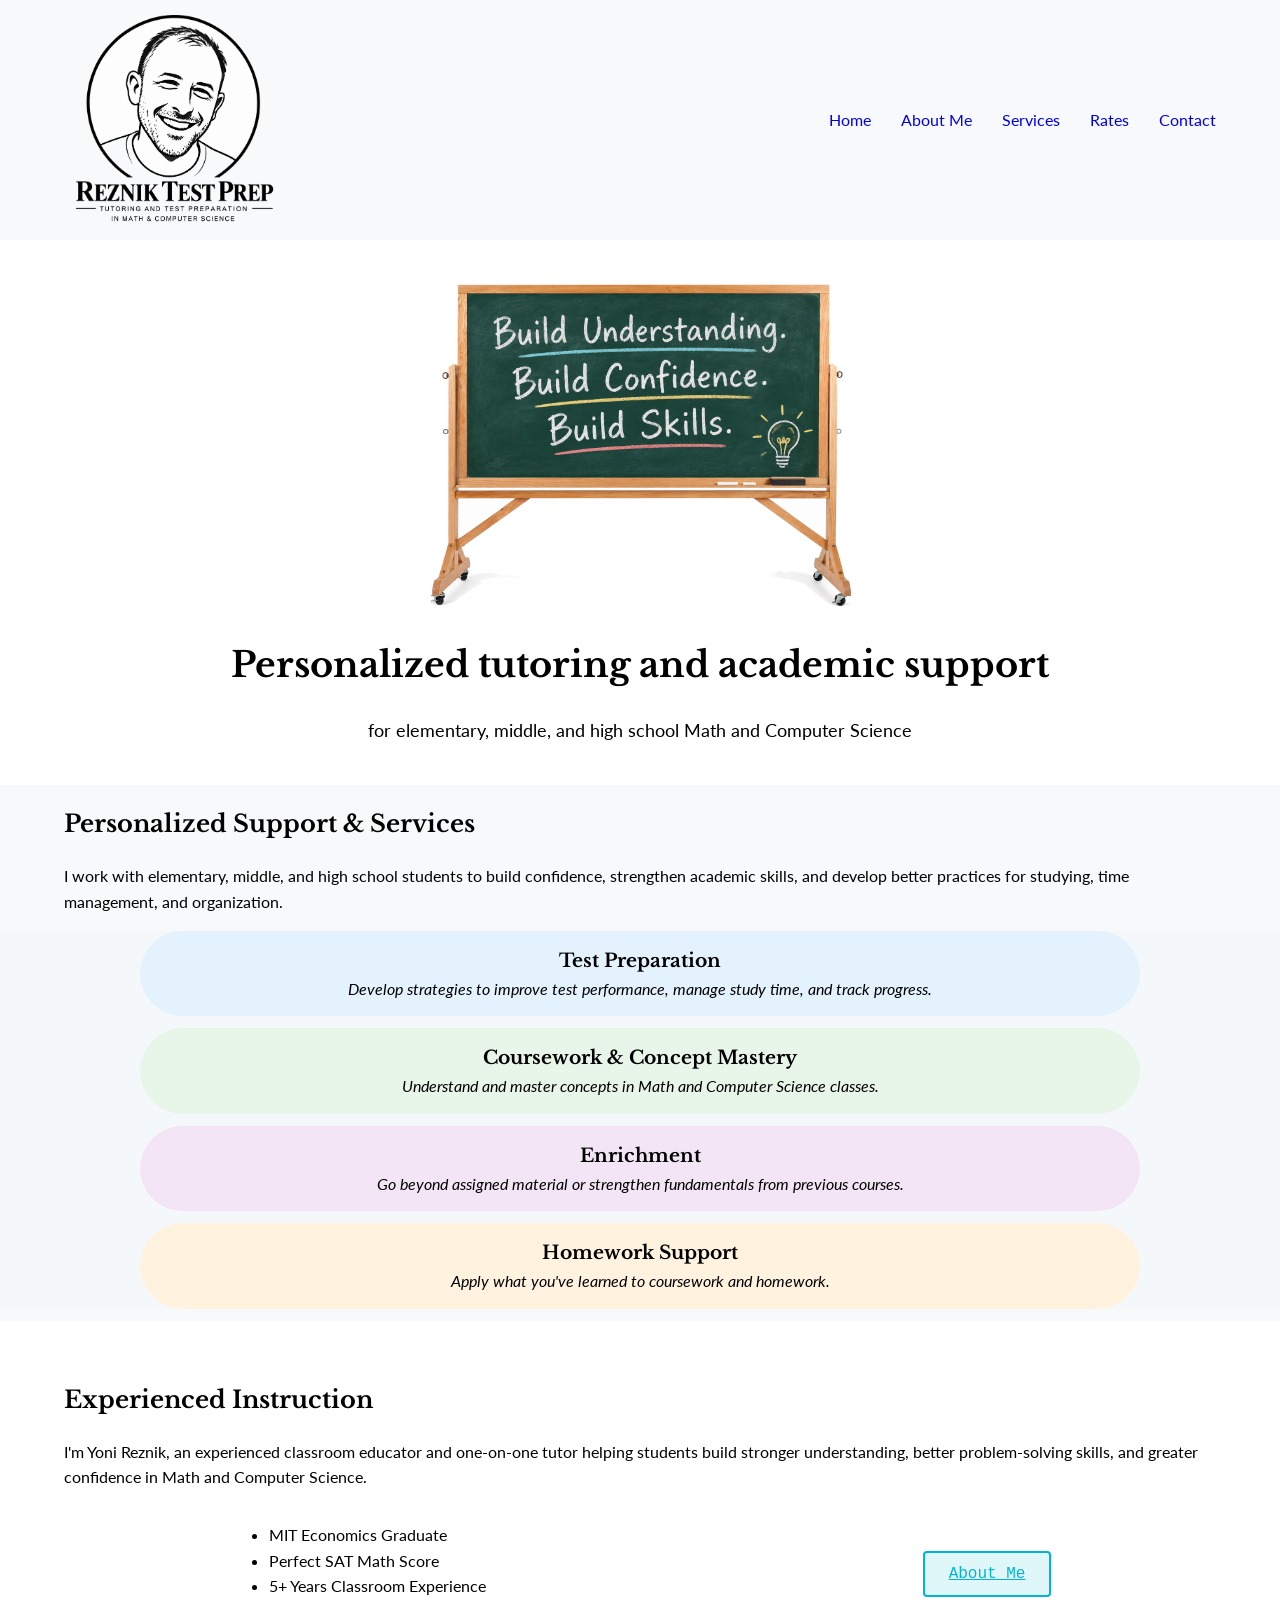
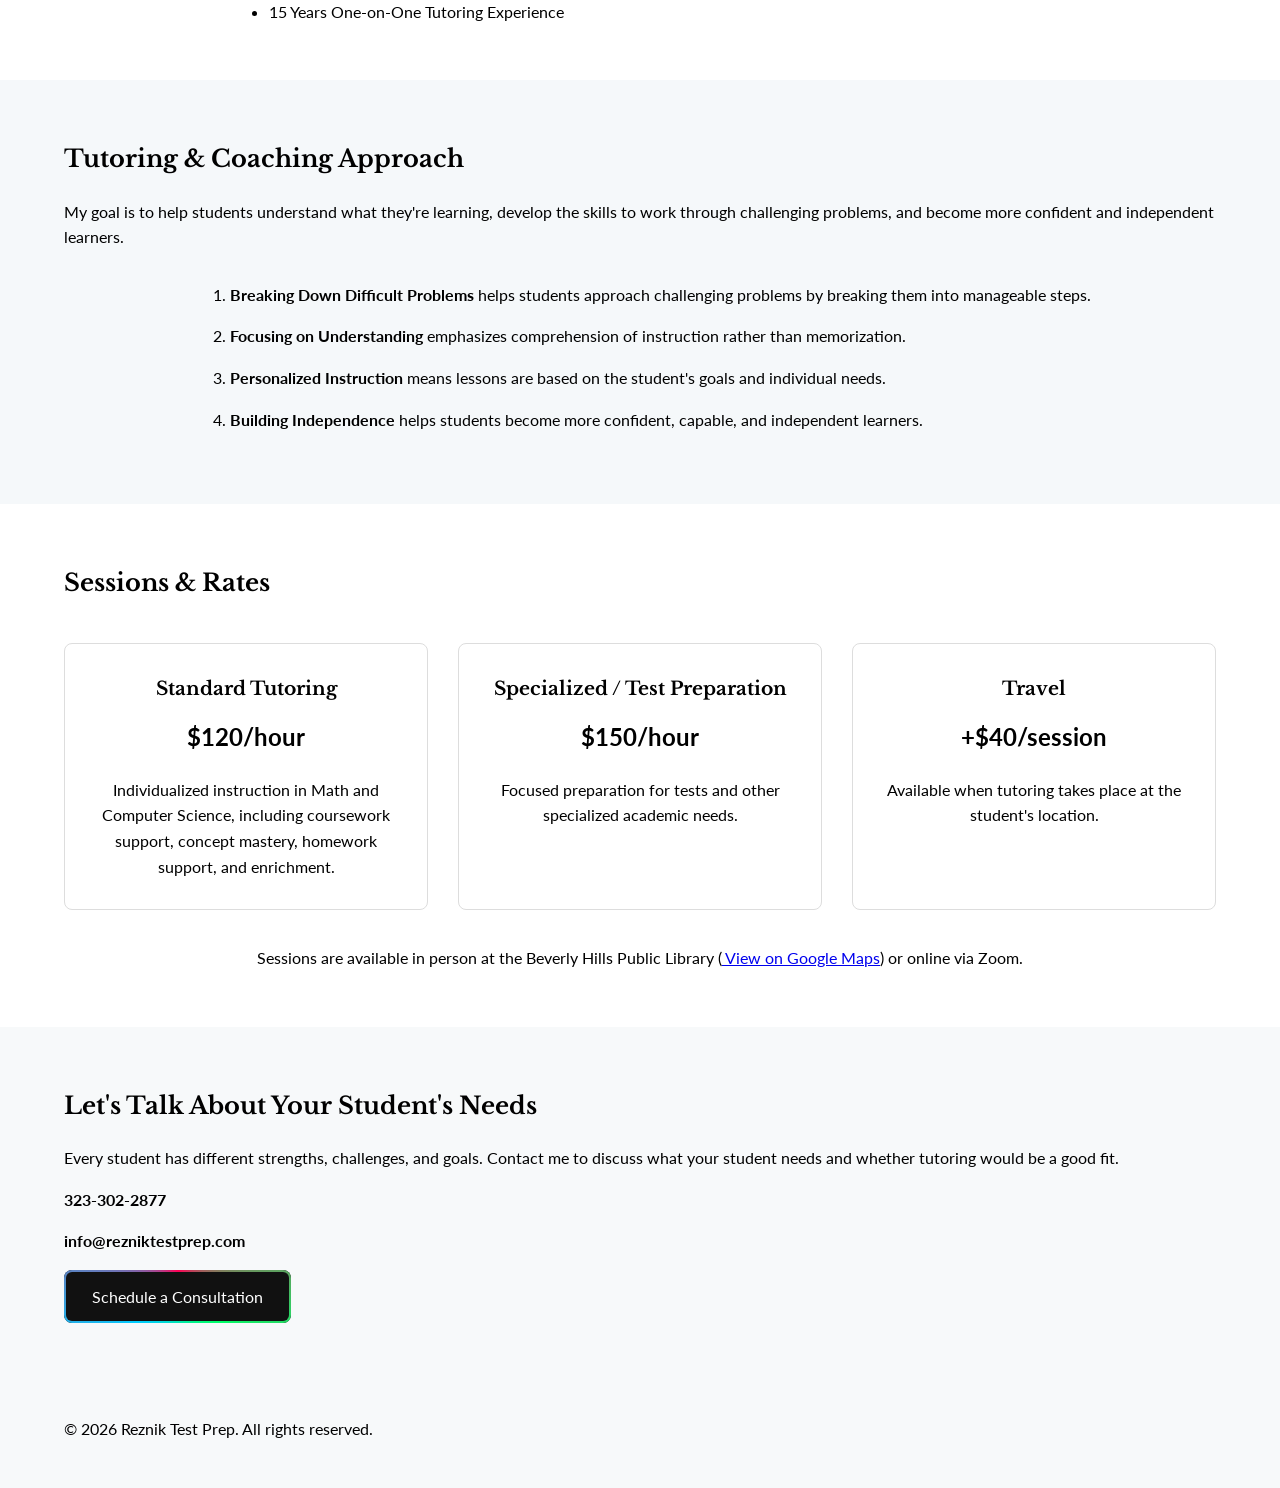
<file: htdocs/index.html>
<!DOCTYPE html>
<html lang="en">
<head>
    <meta charset="UTF-8">
    <meta name="viewport" content="width=device-width, initial-scale=1.0">
    
    <title>Tutoring and Test Preparation</title>
    
    <link rel="stylesheet" href="css/style.css?v=3">
    <link rel="preconnect" href="https://fonts.googleapis.com">
    <link rel="preconnect" href="https://fonts.gstatic.com" crossorigin>
    <link href="https://fonts.googleapis.com/css2?family=Lato:wght@400;700&family=Libre+Baskerville:wght@400;700&display=swap" rel="stylesheet">
</head>
<body>
    <header>
        <div class="container">
            <div class="logo">
                <img src="images/transparent_RTPlogo.png"
                     alt="Reznik Test Prep logo"
                     id="logoImage">
            </div>
            
            <div id="logoModal" class="logo-modal">
                <span class="logo-modal-close">&times;</span>
                <img src="images/RTPlogo.png"
                     alt="Reznik Test Prep logo enlarged">
            </div>            
            <nav>
                <a href="index.html">Home</a>
                <a href="about.html">About Me</a>
                <a href="index.html#services">Services</a>
                <a href="index.html#rates">Rates</a>
                <a href="contact.html">Contact</a>
            </nav>
            <!-- <nav>
                <a href="index.html">Home</a>
                <a href="services.html">Services</a>
                <a href="rates.html">Rates</a>
                <a href="contact.html">Contact</a>
            </nav> -->
        </div>
    </header>

    <main>
        <section class="hero">
            <div class="container">
                <!-- <h1>Build Understanding. Build Confidence. Build Skills.</h1> -->
                <img src="images/transparent_Chalkboard.png" alt="Chalkboard with writing on it">

                <h1>Personalized tutoring and academic support</h1>
                <p>for elementary, middle, and high school Math and Computer Science</p>
            </div>
        </section>
        
        <section class="section-label" id="services">
            <div class="container">
                <h2>Personalized Support & Services</h2>
                <p>I work with elementary, middle, and high school students to build confidence, strengthen academic skills, and develop better practices for studying, time management, and organization.</p>
            </div>
        </section>
        
        <section class="services">
            <div class="cloud-container" style="background-color: #E3F2FD;">
                <h3>Test Preparation</h3>
                <p><i>Develop strategies to improve test performance, manage study time, and track progress.</i></p>
            </div>
            <div class="cloud-container" style="background-color: #E8F5E9;">
                <h3>Coursework & Concept Mastery</h3>
                <p><i>Understand and master concepts in Math and Computer Science classes.</i></p>
            </div>
            <div class="cloud-container" style="background-color: #F3E5F5;">
                <h3>Enrichment</h3>
                <p><i>Go beyond assigned material or strengthen fundamentals from previous courses.</i></p>
            </div>
            <div class="cloud-container" style="background-color: #FFF3E0;">
                <h3>Homework Support</h3>
                <p><i>Apply what you've learned to coursework and homework.</i></p>
            </div>
        </section>

        <section class="credentials">
            <div class="container">
                <h2>Experienced Instruction</h2>
                <p>I'm Yoni Reznik, an experienced classroom educator and one-on-one tutor helping students build stronger understanding, better problem-solving skills, and greater confidence in Math and Computer Science.</p>
                <div class="cloud-container-leftalign">
                <ul>
                    <li>MIT Economics Graduate</li>
                    <li>Perfect SAT Math Score</li>
                    <li>5+ Years Classroom Experience</li>
                    <li>15 Years One-on-One Tutoring Experience</li>
                </ul>
                <p>                
                    <a href="about.html" class="morph-btn">About Me</a>
                </p>
                </div>
            </div>

        </section>

        <section class="approach">
            <div class="container">
                <h2>Tutoring & Coaching Approach</h2>
                <p>My goal is to help students understand what they're learning, develop the skills to work through challenging problems, and become more confident and independent learners.</p>
                <div class="cloud-container-leftalign">
                    <ol>
                    <li><strong>Breaking Down Difficult Problems </strong>helps students approach challenging problems by breaking them into manageable steps.</p>
                    <li><strong>Focusing on Understanding </strong>emphasizes comprehension of instruction rather than memorization.</p>
                    <li><strong>Personalized Instruction </strong>means lessons are based on the student's goals and individual needs.</p>
                    <li><strong>Building Independence </strong>helps students become more confident, capable, and independent learners.</p>
                </ol>
                </div>
            </div>
        </section>

        <section class="rates" id="rates">
            <div class="container">
                <h2>Sessions & Rates</h2>
        
                <div class="rate-options">
        
                    <div class="rate">
                        <h3>Standard Tutoring</h3>
                        <p class="price">$120/hour</p>
                        <p>Individualized instruction in Math and Computer Science, including coursework support, concept mastery, homework support, and enrichment.</p>
                    </div>
        
                    <div class="rate">
                        <h3>Specialized / Test Preparation</h3>
                        <p class="price">$150/hour</p>
                        <p>Focused preparation for tests and other specialized academic needs.</p>
                    </div>
        
                    <div class="rate">
                        <h3>Travel</h3>
                        <p class="price">+$40/session</p>
                        <p>Available when tutoring takes place at the student's location.</p>
                    </div>
        
                </div>
        
                <p class="location">
                    Sessions are available in person at the Beverly Hills Public Library (<a href="https://www.google.com/maps/search/?api=1&query=Beverly+Hills+Public+Library" target="_blank">
                    View on Google Maps</a>)
                    or online via Zoom.
                </p>
            </div>
        </section>
        
        <section class="cta">
            <div class="container">
                <h2>Let's Talk About Your Student's Needs</h2>
                <p>Every student has different strengths, challenges, and goals. Contact me to discuss what your student needs and whether tutoring would be a good fit.</p>
                <p><b>323-302-2877</b></p>
                <p><b>info@rezniktestprep.com</b></p>
                <a href="contact.html" class="glow-btn">
                    <span>Schedule a Consultation</span>
                </a>
            </div>
        </section>

    </main>

    <footer>
        <div class="container">
            <p>&copy; 2026 Reznik Test Prep. All rights reserved.</p>
        </div>
    </footer>

    <script>
        const logoImage = document.getElementById("logoImage");
        const logoModal = document.getElementById("logoModal");
        const logoClose = document.querySelector(".logo-modal-close");
        
        logoImage.addEventListener("click", function() {
            logoModal.style.display = "flex";
        });
        
        logoClose.addEventListener("click", function() {
            logoModal.style.display = "none";
        });
        
        logoModal.addEventListener("click", function(event) {
            if (event.target === logoModal) {
                logoModal.style.display = "none";
            }
        });
        </script>
    </body>
</html>
</file>
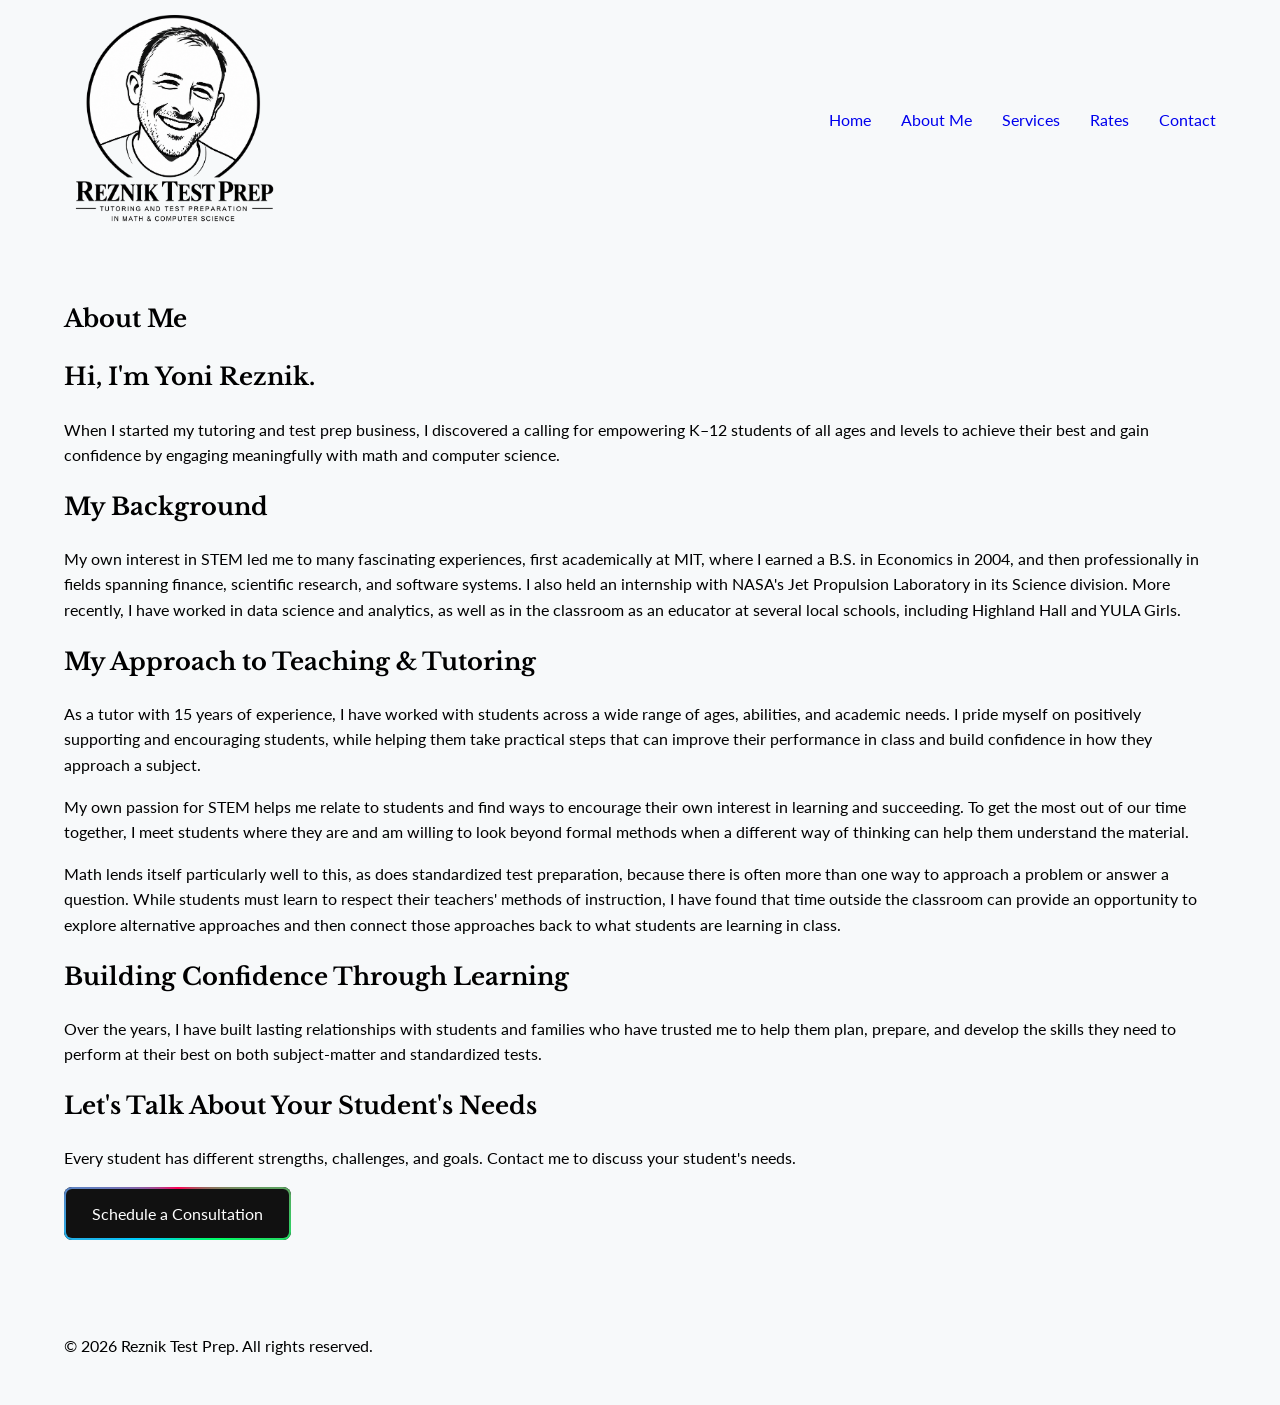
<file: htdocs/about.html>
<!DOCTYPE html>
<html lang="en">
<head>
    <meta charset="UTF-8">
    <meta name="viewport" content="width=device-width, initial-scale=1.0">

    <title>About Me | Reznik Test Prep</title>

    <link rel="stylesheet" href="css/style.css?v=3">

    <link rel="preconnect" href="https://fonts.googleapis.com">
    <link rel="preconnect" href="https://fonts.gstatic.com" crossorigin>
    <link href="https://fonts.googleapis.com/css2?family=Lato:wght@400;700&family=Libre+Baskerville:wght@400;700&display=swap" rel="stylesheet">
</head>

<body>

    <header>
        <div class="container">

            <div class="logo">
                <img src="images/transparent_RTPlogo.png"
                     alt="Reznik Test Prep logo"
                     id="logoImage">
            </div>
            
            <div id="logoModal" class="logo-modal">
                <span class="logo-modal-close">&times;</span>
                <img src="images/RTPlogo.png"
                     alt="Reznik Test Prep logo enlarged">
            </div>            

            <nav>
                <a href="index.html">Home</a>
                <a href="about.html">About Me</a>
                <a href="index.html#services">Services</a>
                <a href="index.html#rates">Rates</a>
                <a href="contact.html">Contact</a>
            </nav>

        </div>
    </header>


    <main>

        <section class="about">
            <div class="container">

                <h1>About Me</h1>

                <h2>Hi, I'm Yoni Reznik.</h2>

                <p>
                    When I started my tutoring and test prep business, I discovered a calling for empowering K–12 students of all ages and levels to achieve their best and gain confidence by engaging meaningfully with math and computer science.                
                </p>


                <h2>My Background</h2>

                <p>
                    My own interest in STEM led me to many fascinating experiences, first academically at MIT, where I earned a B.S. in Economics in 2004, and then professionally in fields spanning finance, scientific research, and software systems. I also held an internship with NASA's Jet Propulsion Laboratory in its Science division. More recently, I have worked in data science and analytics, as well as in the classroom as an educator at several local schools, including Highland Hall and YULA Girls.                
                </p>


                <h2>My Approach to Teaching & Tutoring</h2>

                <p>
                    As a tutor with 15 years of experience, I have worked with students across a wide range of ages, abilities, and academic needs. I pride myself on positively supporting and encouraging students, while helping them take practical steps that can improve their performance in class and build confidence in how they approach a subject.
                </p>
                <p>
                    My own passion for STEM helps me relate to students and find ways to encourage their own interest in learning and succeeding. To get the most out of our time together, I meet students where they are and am willing to look beyond formal methods when a different way of thinking can help them understand the material.
                </p>
                <p>
                    Math lends itself particularly well to this, as does standardized test preparation, because there is often more than one way to approach a problem or answer a question. While students must learn to respect their teachers' methods of instruction, I have found that time outside the classroom can provide an opportunity to explore alternative approaches and then connect those approaches back to what students are learning in class.
                </p>


                <h2>Building Confidence Through Learning</h2>

                <p>
                    Over the years, I have built lasting relationships with students and families who have trusted me to help them plan, prepare, and develop the skills they need to perform at their best on both subject-matter and standardized tests.                
                </p>


                <div class="about-cta">

                    <h2>Let's Talk About Your Student's Needs</h2>

                    <p>
                        Every student has different strengths, challenges,
                        and goals. Contact me to discuss your student's needs.
                    </p>

                    <a href="contact.html" class="glow-btn">
                        <span>Schedule a Consultation</span>
                    </a>

                </div>

            </div>
        </section>

    </main>


    <footer>
        <div class="container">
            <p>&copy; 2026 Reznik Test Prep. All rights reserved.</p>
        </div>
    </footer>

    <script>
        const logoImage = document.getElementById("logoImage");
        const logoModal = document.getElementById("logoModal");
        const logoClose = document.querySelector(".logo-modal-close");
        
        logoImage.addEventListener("click", function() {
            logoModal.style.display = "flex";
        });
        
        logoClose.addEventListener("click", function() {
            logoModal.style.display = "none";
        });
        
        logoModal.addEventListener("click", function(event) {
            if (event.target === logoModal) {
                logoModal.style.display = "none";
            }
        });
        </script>

</body>
</html>
</file>
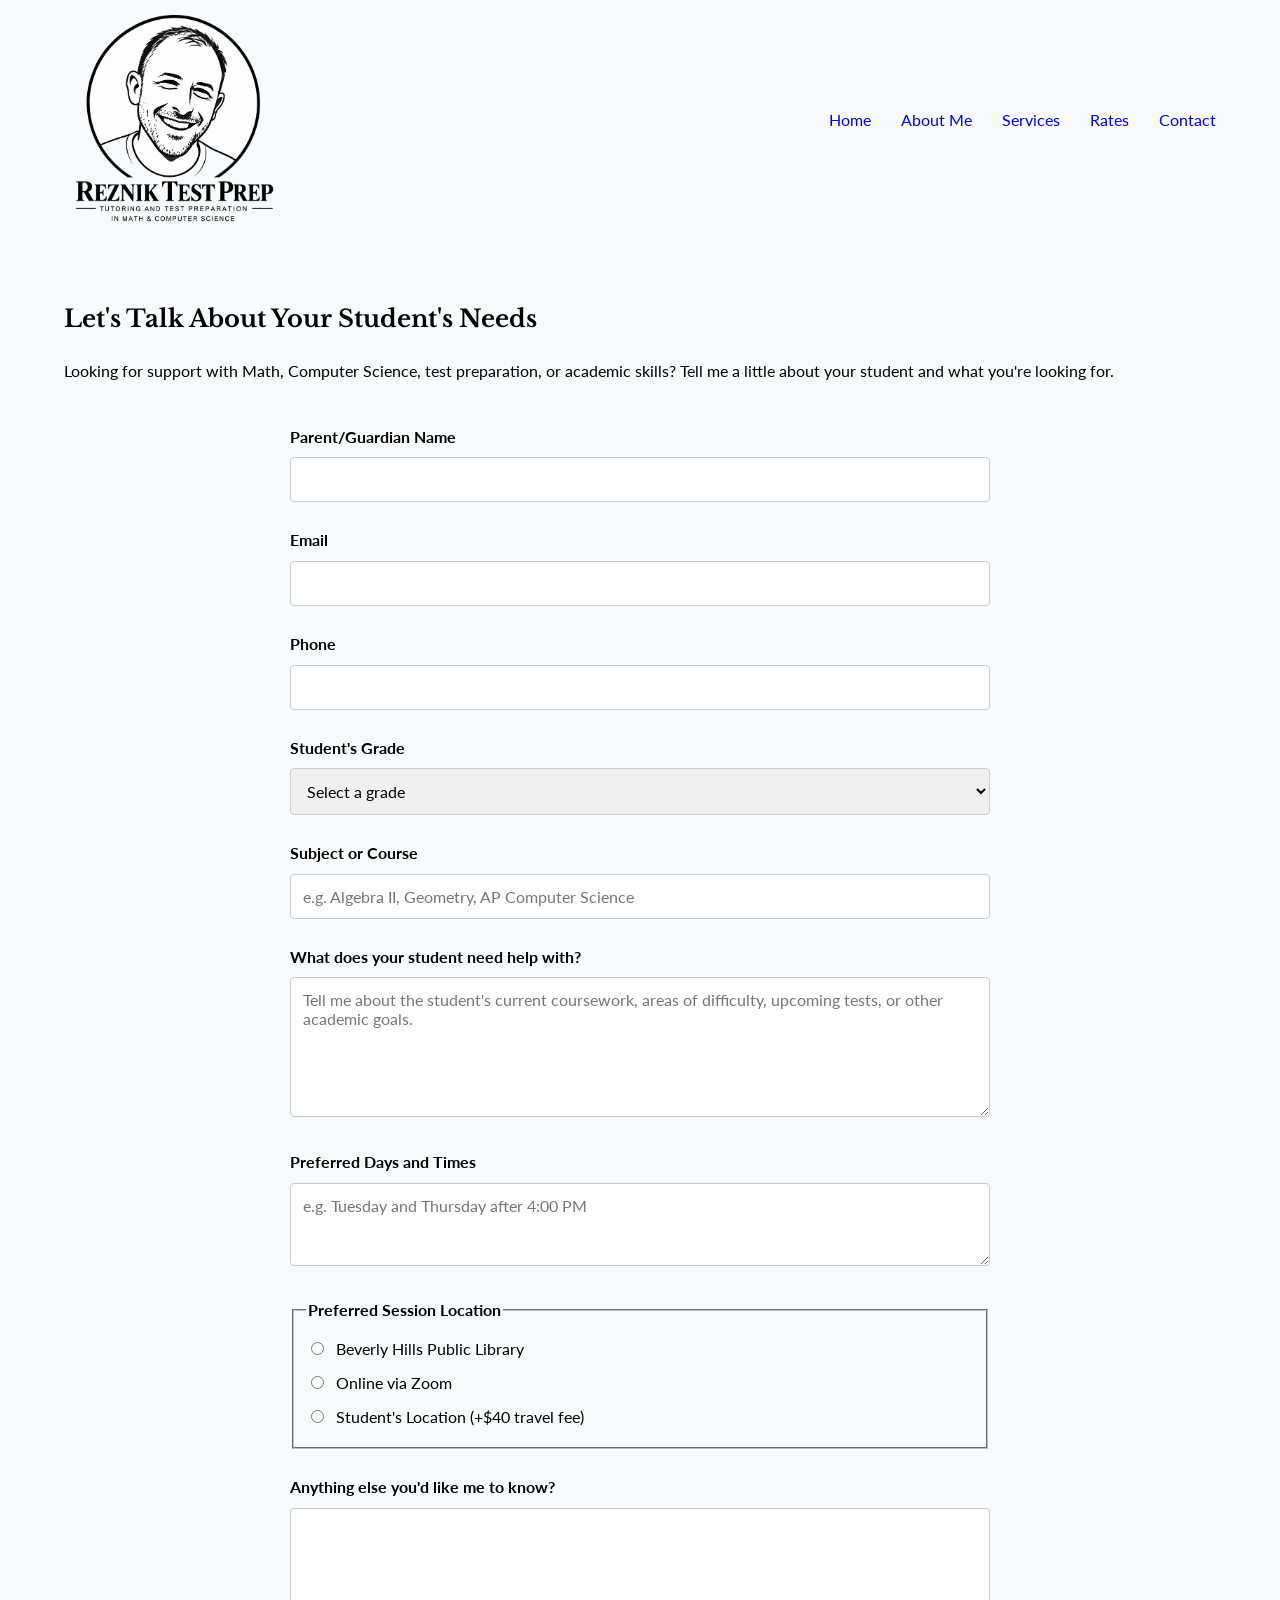
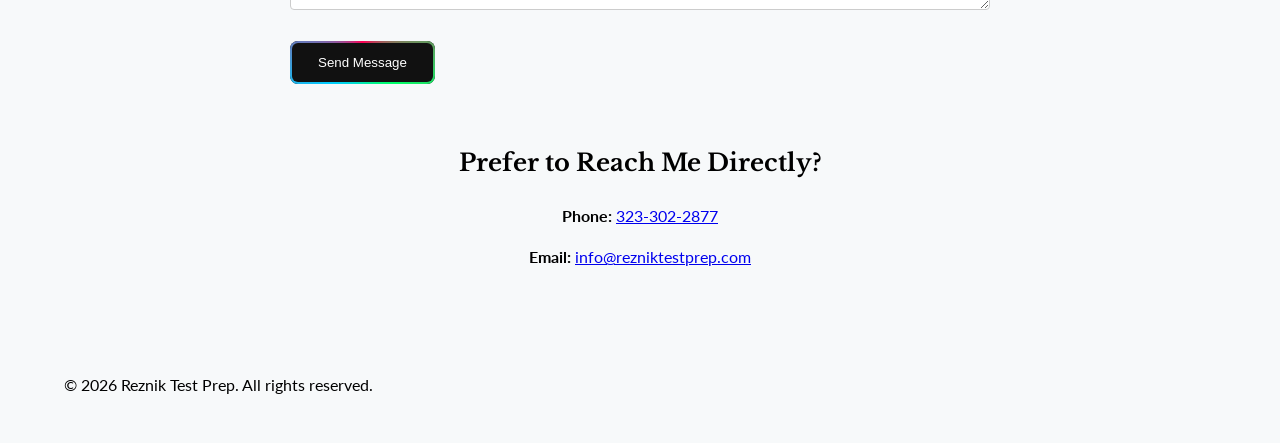
<file: htdocs/contact.html>
<!DOCTYPE html>
<html lang="en">
<head>
    <meta charset="UTF-8">
    <meta name="viewport" content="width=device-width, initial-scale=1.0">

    <title>Contact | Reznik Test Prep</title>

    <link rel="stylesheet" href="css/style.css?v=3">
    <link rel="preconnect" href="https://fonts.googleapis.com">
    <link rel="preconnect" href="https://fonts.gstatic.com" crossorigin>
    <link href="https://fonts.googleapis.com/css2?family=Lato:wght@400;700&family=Libre+Baskerville:wght@400;700&display=swap" rel="stylesheet">
</head>

<body>

    <header>
        <div class="container">

            <div class="logo">
                <img src="images/transparent_RTPlogo.png"
                     alt="Reznik Test Prep logo"
                     id="logoImage">
            </div>
            
            <div id="logoModal" class="logo-modal">
                <span class="logo-modal-close">&times;</span>
                <img src="images/RTPlogo.png"
                     alt="Reznik Test Prep logo enlarged">
            </div>            

            <nav>
                <a href="index.html">Home</a>
                <a href="about.html">About Me</a>
                <a href="index.html#services">Services</a>
                <a href="index.html#rates">Rates</a>
                <a href="contact.html">Contact</a>
            </nav>

        </div>
    </header>


    <main>

        <section class="contact">
            <div class="container">

                <h1>Let's Talk About Your Student's Needs</h1>

                <p>
                    Looking for support with Math, Computer Science,
                    test preparation, or academic skills? Tell me a little
                    about your student and what you're looking for.
                </p>


                <form class="contact-form" method="POST" action="/cgi-bin/contact.py">
                    
                    <div class="form-group">
                        <label for="parent-name">Parent/Guardian Name</label>
                        <input
                            type="text"
                            id="parent-name"
                            name="parent-name"
                            required>
                    </div>


                    <div class="form-group">
                        <label for="email">Email</label>
                        <input
                            type="email"
                            id="email"
                            name="email"
                            required>
                    </div>


                    <div class="form-group">
                        <label for="phone">Phone</label>
                        <input
                            type="tel"
                            id="phone"
                            name="phone">
                    </div>


                    <div class="form-group">
                        <label for="grade">Student's Grade</label>

                        <select id="grade" name="grade">
                            <option value="">Select a grade</option>
                            <option value="elementary">Elementary School</option>
                            <option value="middle">Middle School</option>
                            <option value="9">9th Grade</option>
                            <option value="10">10th Grade</option>
                            <option value="11">11th Grade</option>
                            <option value="12">12th Grade</option>
                        </select>
                    </div>


                    <div class="form-group">
                        <label for="subject">Subject or Course</label>

                        <input
                            type="text"
                            id="subject"
                            name="subject"
                            placeholder="e.g. Algebra II, Geometry, AP Computer Science">
                    </div>


                    <div class="form-group">
                        <label for="needs">What does your student need help with?</label>

                        <textarea
                            id="needs"
                            name="needs"
                            rows="6"
                            placeholder="Tell me about the student's current coursework, areas of difficulty, upcoming tests, or other academic goals."></textarea>
                    </div>


                    <div class="form-group">
                        <label for="availability">Preferred Days and Times</label>

                        <textarea
                            id="availability"
                            name="availability"
                            rows="3"
                            placeholder="e.g. Tuesday and Thursday after 4:00 PM"></textarea>
                    </div>


                    <fieldset class="form-group">

                        <legend>Preferred Session Location</legend>

                        <label class="radio-option">
                            <input
                                type="radio"
                                name="location"
                                value="library">
                            Beverly Hills Public Library
                        </label>

                        <label class="radio-option">
                            <input
                                type="radio"
                                name="location"
                                value="online">
                            Online via Zoom
                        </label>

                        <label class="radio-option">
                            <input
                                type="radio"
                                name="location"
                                value="student-location">
                            Student's Location (+$40 travel fee)
                        </label>

                    </fieldset>


                    <div class="form-group">
                        <label for="additional-info">
                            Anything else you'd like me to know?
                        </label>

                        <textarea
                            id="additional-info"
                            name="additional-info"
                            rows="4"></textarea>
                    </div>


                    <button type="submit" class="glow-btn">
                        <span>Send Message</span>
                    </button>

                </form>


                <div class="contact-direct">

                    <h2>Prefer to Reach Me Directly?</h2>

                    <p>
                        <strong>Phone:</strong>
                        <a href="tel:3233022877">323-302-2877</a>
                    </p>

                    <p>
                        <strong>Email:</strong>
                        <a href="mailto:info@rezniktestprep.com">
                            info@rezniktestprep.com
                        </a>
                    </p>

                </div>

            </div>
        </section>

    </main>


    <footer>
        <div class="container">
            <p>&copy; 2026 Reznik Test Prep. All rights reserved.</p>
        </div>
    </footer>

    <script>
        const logoImage = document.getElementById("logoImage");
        const logoModal = document.getElementById("logoModal");
        const logoClose = document.querySelector(".logo-modal-close");
        
        logoImage.addEventListener("click", function() {
            logoModal.style.display = "flex";
        });
        
        logoClose.addEventListener("click", function() {
            logoModal.style.display = "none";
        });
        
        logoModal.addEventListener("click", function(event) {
            if (event.target === logoModal) {
                logoModal.style.display = "none";
            }
        });
        </script>

</body>
</html>
</file>
<file: htdocs/css/style.css>
/* ---------- General ---------- */

* {
    box-sizing:border-box;
}


h1, h2, h3 {
    font-family: "Libre Baskerville", serif;
    /* font-family: "Lora", serif; */
    /* font-family: "Merriweather", serif; */
}

body {
    margin: 0;
    /* font-family: "Source Sans 3", sans-serif; */
    /* font-family: "Inter", sans-serif; */
    font-family: "Lato", sans-serif;
    /* font-family: Arial, sans-serif; */
    line-height: 1.6;
    background-color: #F7F9FA;
}

.container {
    width: 90%;
    max-width: 1200px;
    margin: 0 auto;
}


/* ---------- Header ---------- */

header {
    padding: 10px 0;
}

header .container {
    display: flex;
    justify-content: space-between;
    align-items:center;
}

.logo img {
    display: block;
    width: 220px;
    height: auto;
    cursor: pointer;
}

/* Logo popup */
.logo-modal {
    display: none;
    position: fixed;
    z-index: 1000;
    inset: 0;
    background: rgba(0, 0, 0, 0.7);
    align-items: center;
    justify-content: center;
    padding: 20px;
}

.logo-modal img {
    width: 500px;
    max-width: 90%;
    height: auto;
    max-height: 90vh;
    background: white;
}

.logo-modal-close {
    position: absolute;
    top: 20px;
    right: 30px;
    color: white;
    font-size: 40px;
    font-weight: bold;
    cursor: pointer;
}

nav {
    display: flex;
    gap: 30px;
}

nav a {
    text-decoration:none;
}

@media (max-width: 768px) {
    .logo img {
        width: 90px;
    }
}


/* ---------- Sections ---------- */

section {
    padding: 40px 0;
}

.hero {
    min-height: 200px;
    display: flex;
    align-items: center;
    text-align: center;
    font-size:large;
}


.hero img {
    display: block;
    max-width: 100%;
    width: 500px;
    height: auto;
    margin: 0 auto;
}

.hero h1 {
    font-family: "Libre Baskerville", serif;
    font-size: 2.2rem;
    line-height: 1.25;
}

.hero p {
    font-family: "Lato", sans-serif;
    font-size: 1.15rem;
    line-height: 1.6;
    font-weight: 400;
    max-width: 750px;
    margin: 20px auto 0;
}

.section-label {
    padding: 0px 0;
}

.services {
    text-align: center;
    padding: 0px 0;
}

.services h3 {
    margin-top: 45px;
    margin-bottom: 0px;
}

.services p {
    margin-top: 0;
    margin-bottom: 0px;
}

/* ---------- Button ---------- */

.button {
    display: inline-block;
    padding: 12px 24px;
    text-decoration: none;
}

.glow-btn {
    display: inline-block;
    padding: 12px 24px;
    text-decoration: none;
    position: relative;
    padding: 14px 28px;
    color: #fff;
    background: #000;
    border: none;
    border-radius: 8px;
    overflow: hidden; /* Clips the rotating element outside the button boundaries */
    cursor: pointer;
  }
  
  /* Ensure the button text stays on top */
  .glow-btn span {
    position: relative;
    z-index: 2;
  }
  
  /* The rotating colorful strip */
  .glow-btn::before {
    content: '';
    position: absolute;
    top: -50%; left: -50%; width: 200%; height: 200%;
    background: conic-gradient(#ff0055, #00ff66, #00ccff, #ff0055);
    animation: rotateBorder 4s linear infinite;
    z-index: 1;
  }
  
  /* Mask to cover the center, leaving only the edge exposed */
  .glow-btn::after {
    content: '';
    position: absolute;
    inset: 2px; /* Controls border thickness */
    background: #111;
    border-radius: 6px;
    z-index: 1;
  }
  
  @keyframes rotateBorder {
    0% { transform: rotate(0deg); }
    100% { transform: rotate(360deg); }
  }
  
  .morph-btn {
    padding: 12px 24px;
    font-size: 16px;
    font-family: monospace;
    color: #00b4d8;
    background-color: #e0f7fa;
    border: 2px solid #00b4d8;
    border-radius: 4px;
    cursor: pointer;
    transition: all 0.4s ease; /* Smoothly transitions the border changes */
  }
  
  .morph-btn:hover {
    border: 2px dashed #00b4d8;
    border-radius: 24px; /* Flattens or heavily rounds corners */
    background-color: #b2ebf2;
    transform: translateY(-2px); /* Slight lift */
  }

  /* Cloud container */
  
  .cloud-container {
    /* Responsive Width Constraints */
    width: 100%;
    max-width: 1000px; /* Limits maximum size on large screens */
    margin: 12px auto; /* Generous top margin for the cloud bumps */
    position:relative;
    background: #ECEFF1; /* Cloud base color */
    padding: 15px;
    border-radius: 100px;
    text-align: center;
    z-index: 1; /* Keeps text above pseudo-elements if needed */
  }
  
  .cloud-container h3 {
      margin-top: 0;
  }
   
  .cloud-container-leftalign {
  display: flex;
  flex-direction: row;       /* Places items side-by-side */
  align-items: center;       /* Vertically centers the list and button */
  justify-content:space-around; /* Pushes list to the left, button to the right */
  gap: 30px;                 /* Puts a clean gap between the list and button */
  flex-wrap: wrap;           /* Wraps gracefully if the screen gets too narrow */
}

/* Optional: Ensures the button wrapper doesn't have default paragraph margins interfering */
.cloud-container-leftalign .btn-wrapper {
  margin: 0;
}


/* Mobile Responsive adjustment */
/* ---------- Mobile ---------- */

@media (max-width: 768px) {

    header .container {
        flex-direction: column;
        gap: 15px;
        text-align: center;
    }

    nav {
        gap: 15px;
        flex-wrap: wrap;
        justify-content: center;
    }

    .rate-options {
        grid-template-columns: 1fr;
        gap: 20px;
    }
}

@media (max-width: 600px) {

    .hero {
        font-size: 1.5rem;
    }

    .cloud-container {
        border-radius: 30px;
        padding: 20px;
    }

}

/* ---------- Rates Cards ---------- */

  .rate-options {
      display: grid;
      grid-template-columns: repeat(3, 1fr);
      gap: 30px;
      margin-top: 40px;
  }
  
  .rate {
      padding: 30px;
      border: 1px solid #ddd;
      border-radius: 8px;
      text-align: center;
  }
  
  .rate h3 {
      margin-top: 0;
      margin-bottom: 15px;
  }
  
  .rate .price {
      font-size: 1.5rem;
      font-weight: bold;
      margin: 10px 0 20px;
  }
  
  .rate p:last-child {
      margin-bottom: 0;
  }
  
  .location {
      text-align: center;
      margin-top: 35px;
  }
  
  
  /* ---------- Mobile ---------- */
  
  @media (max-width: 768px) {
      .rate-options {
          grid-template-columns: 1fr;
          gap: 20px;
      }
  }

/* ---------- Footer ---------- */

footer {
    padding: 30px 0;
}

/* ---------- Contact Form ---------- */

.contact-form {
    max-width: 700px;
    margin: 40px auto 0;
}

.form-group {
    margin-bottom: 25px;
}

.form-group label,
.form-group legend {
    display: block;
    font-weight: bold;
    margin-bottom: 8px;
}

.form-group input,
.form-group select,
.form-group textarea {
    width: 100%;
    padding: 12px;
    font-family: inherit;
    font-size: 1rem;
    border: 1px solid #ccc;
    border-radius: 4px;
}

.form-group textarea {
    resize: vertical;
}

.form-group input:focus,
.form-group select:focus,
.form-group textarea:focus {
    outline: none;
    border-color: #00b4d8;
}

.form-group fieldset {
    border: none;
    padding: 0;
}

.radio-option {
    display: block;
    font-weight: normal !important;
    margin-bottom: 10px;
}

.radio-option input {
    width: auto;
    margin-right: 8px;
}

.contact-direct {
    max-width: 700px;
    margin: 60px auto 0;
    text-align: center;
}

.contact-direct h2 {
    margin-bottom: 20px;
}

.hero {
    background: #ffffff;
}

.services {
    background: #f5f8fa;
}

.credentials {
    background: #ffffff;
}

.approach {
    background: #f5f8fa;
}

.rates {
    background: #ffffff;
}
</file>
